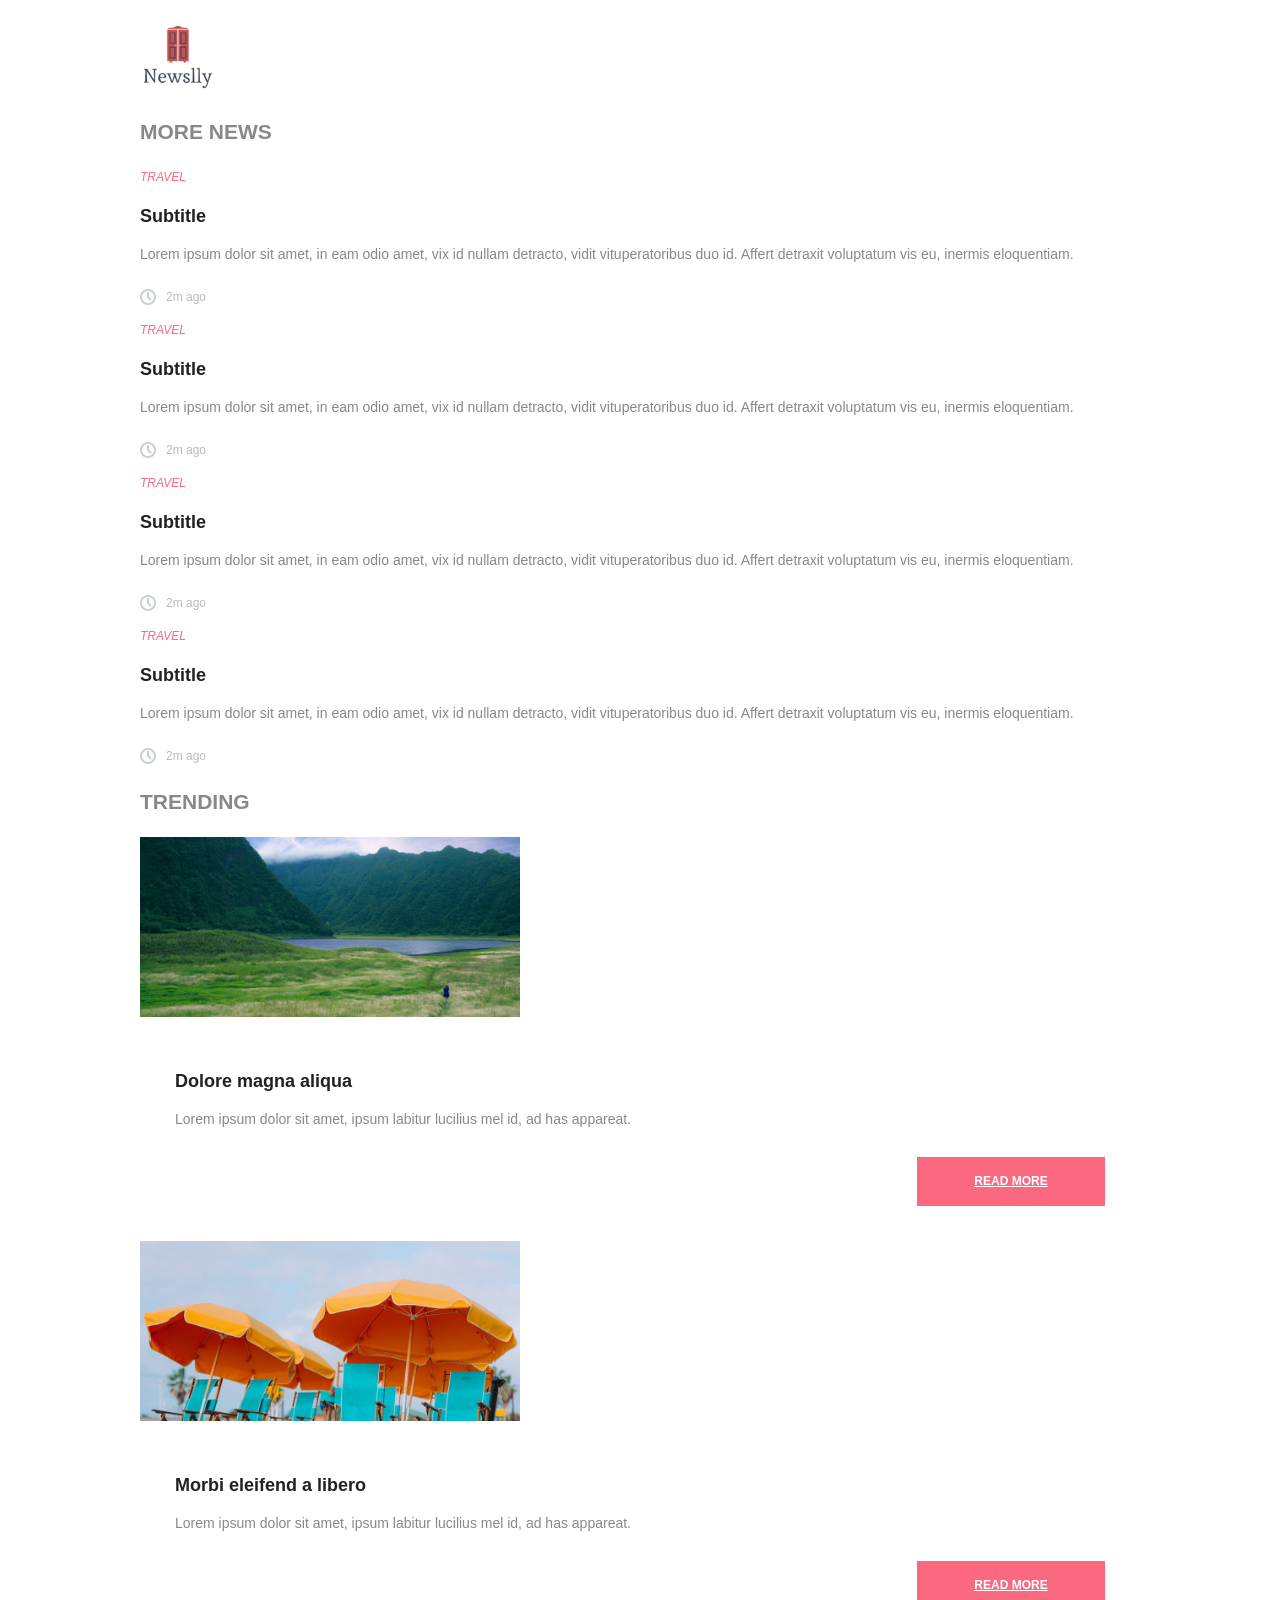
<file: 03-Newslly-bem/index.html>
<!DOCTYPE html>
<html lang="ja">
<head>
    <meta charset="UTF-8">
    <meta name="viewport" content="width=device-width, initial-scale=1.0">
    <link rel="stylesheet" href="./style.css">
    <title>Newslly</title>
</head>
<body>
    <header>
        <div class="header__inner">
            <h1 class="header__logo"><img src="./images/img_logo.png" alt=""></h1>
        </div>
    </header>
    <main class="main">
        <section class="news">
            <div class="news__inner">
                <h2 class="news__title">MORE NEWS</h2>
                <div class="news__list">
                    <article class="news__item post">
                        <p class="post__category">TRAVEL</p>
                        <h3 class="post__title">Subtitle</h3>
                        <div class="post__content">
                            <p>Lorem ipsum dolor sit amet, in eam odio amet, vix id nullam
                                detracto, vidit vituperatoribus duo id. Affert detraxit
                                voluptatum vis eu, inermis eloquentiam.</p>
                        </div>
                        <p class="time">2m ago</p>
                    </article>
                    <article class="news__item post">
                        <p class="post__category">TRAVEL</p>
                        <h3 class="post__title">Subtitle</h3>
                        <div class="post__content">
                            <p>Lorem ipsum dolor sit amet, in eam odio amet, vix id nullam
                                detracto, vidit vituperatoribus duo id. Affert detraxit
                                voluptatum vis eu, inermis eloquentiam.</p>
                        </div>
                        <p class="time">2m ago</p>
                    </article>
                    <article class="news__item post">
                        <p class="post__category">TRAVEL</p>
                        <h3 class="post__title">Subtitle</h3>
                        <div class="post__content">
                            <p>Lorem ipsum dolor sit amet, in eam odio amet, vix id nullam
                                detracto, vidit vituperatoribus duo id. Affert detraxit
                                voluptatum vis eu, inermis eloquentiam.</p>
                        </div>
                        <p class="time">2m ago</p>
                    </article>
                    <article class="news__item post">
                        <p class="post__category">TRAVEL</p>
                        <h3 class="post__title">Subtitle</h3>
                        <div class="post__content">
                            <p>Lorem ipsum dolor sit amet, in eam odio amet, vix id nullam
                                detracto, vidit vituperatoribus duo id. Affert detraxit
                                voluptatum vis eu, inermis eloquentiam.</p>
                        </div>
                        <p class="time">2m ago</p>
                    </article>
                </div>
            </div>
        </section>
        <section class="trending">
            <div class="trending__inner">
                <h2 class="trending__title">TRENDING</h2>
                <div class="trending__list">
                    <article class="trending__item card">
                        <img src="./images/pic_trending01.png" alt="">
                        <div class="card__body">
                            <h3 class="card__title">Dolore magna aliqua</h3>
                            <div class="card__content">
                                <p>Lorem ipsum dolor sit amet, ipsum labitur lucilius
                                    mel id, ad has appareat.</p>
                            </div>
                            <a class="btn" href="#">read more</a>
                        </div>
                    </article>
                    <article class="trending__item card">
                        <img src="./images/pic_trending02.png" alt="">
                        <div class="card__body">
                            <h3 class="card__title">Morbi eleifend a libero</h3>
                            <div class="card__content">
                                <p>Lorem ipsum dolor sit amet, ipsum labitur lucilius
                                    mel id, ad has appareat.</p>
                            </div>
                            <a class="btn" href="#">read more</a>
                        </div>
                    </article>
                </div>
            </div>
        </section>
    </main>
    <footer></footer>
</body>
</html>
</file>
<file: 03-Newslly-bem/style.css>
@charset "UTF-8";

body {
    color: #888;
    font-size: 14px;
    font-family: Helvetica, Arial, sans-serif;
    line-height: 1.7;
    letter-spacing: 0;
}

img {
    max-width: 100%;
    height: auto;
    vertical-align: bottom;
}

.header {
    padding: 30px 0 60px;
    text-align: center;
}

.header__inner {
    width: 88%;
    max-width: 800px;
    margin-left: auto;
    margin-right: auto;
}

/* modules
------------------------------ */
/* post */
.post__category {
    margin-bottom: 10px;
    color: #fa6980;
    font-size: 12px;
    font-style: oblique;
    text-transform: uppercase;
}

.post__title {
    margin-bottom: 15px;
    color: #202124;
    font-size: 18px;
    font-weight: bold;
    line-height: 1.3;
}

/* card */
.card {
    background-color: #fff;
}

.card__body {
    padding: 35px;
}

.card__title {
    margin-bottom: 15px;
    color: #202124;
    font-size: 18px;
    font-weight: bold;
    line-height: 1.3;
}

/* time */
.time {
    margin-top: 20px;
    padding-left: 26px;
    color: #bbbbbb;
    font-size: 12px;
    background: url(./images/icon_time.png) no-repeat left center;
}

/* btn */
.btn {
    display: block;
    width: 160px;
    margin-top: 25px;
    margin-left: auto;
    padding: 14px;
    background-color: #fa6980;
    color: #fff;
    font-size: 12px;
    font-weight: bold;
    text-align: center;
    text-transform: uppercase;
}

/* index.html
------------------------------ */
.header__inner {
    max-width: 1000px;
    width: 80%;
    margin-inline: auto;
}

.news__inner {
    max-width: 1000px;
    width: 80%;
    margin-inline: auto;
}

.news__inner {
    max-width: 1000px;
    width: 80%;
    margin-inline: auto;
}

.trending__inner {
    max-width: 1000px;
    width: 80%;
    margin-inline: auto;
}

/* about.html
------------------------------ */
</file>
